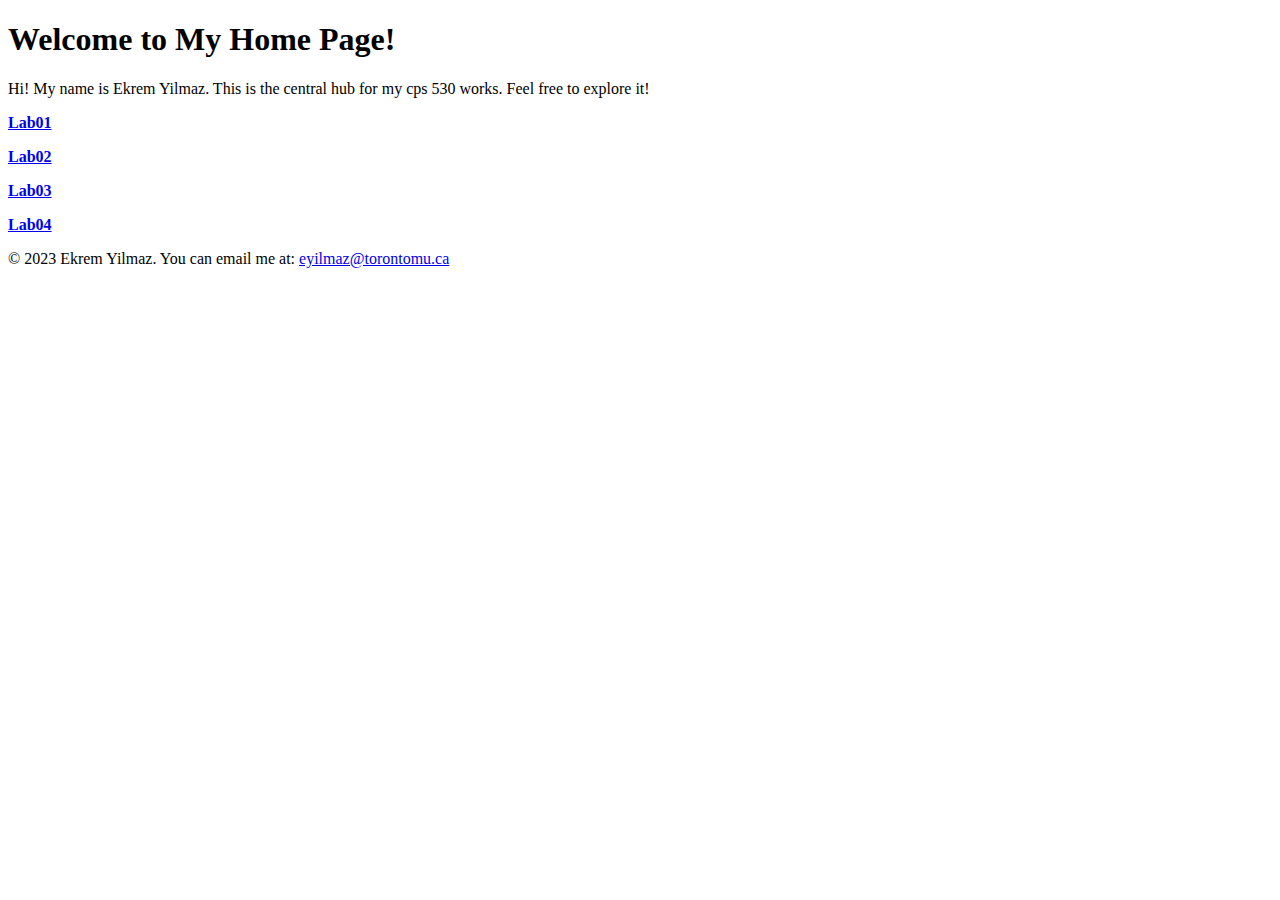
<file: CPS_530/public_html/index.html>
<!DOCTYPE html>
<html lang="en">

<head>
    <meta charset="UTF-8">
    <meta http-equiv="X-UA-Compatible" content="IE=edge">
    <meta name="viewport" content="width=device-width, initial-scale=1.0">
    <title>My Home Page</title>

    <style>
        body {
            font-family: 'Oswald';
        }
    </style>
</head>

<body>
    <header>
        <h1>Welcome to My Home Page!</h1>
    </header>

    <main>
        <p>
            Hi! My name is Ekrem Yilmaz. This is the central hub for my cps 530 works.  Feel free to explore it!
        </p>
        
        <p>
            <strong><a href="lab01.html">Lab01</a></strong>
        </p>
	
	 <p>
            <strong><a href="lab02.html">Lab02</a></strong>
        </p>

         <p>
            <strong><a href="lab03/lab03.html">Lab03</a></strong>
        </p>

        <p>
            <strong><a href="lab04.html">Lab04</a></strong>
        </p>

    </main>

    <footer>
        <p>&copy; 2023 Ekrem Yilmaz. You can email me at: <a href="mailto:eyilmaz@torontomu.ca">eyilmaz@torontomu.ca</a></p>
    </footer>

</body>
</html>
</file>
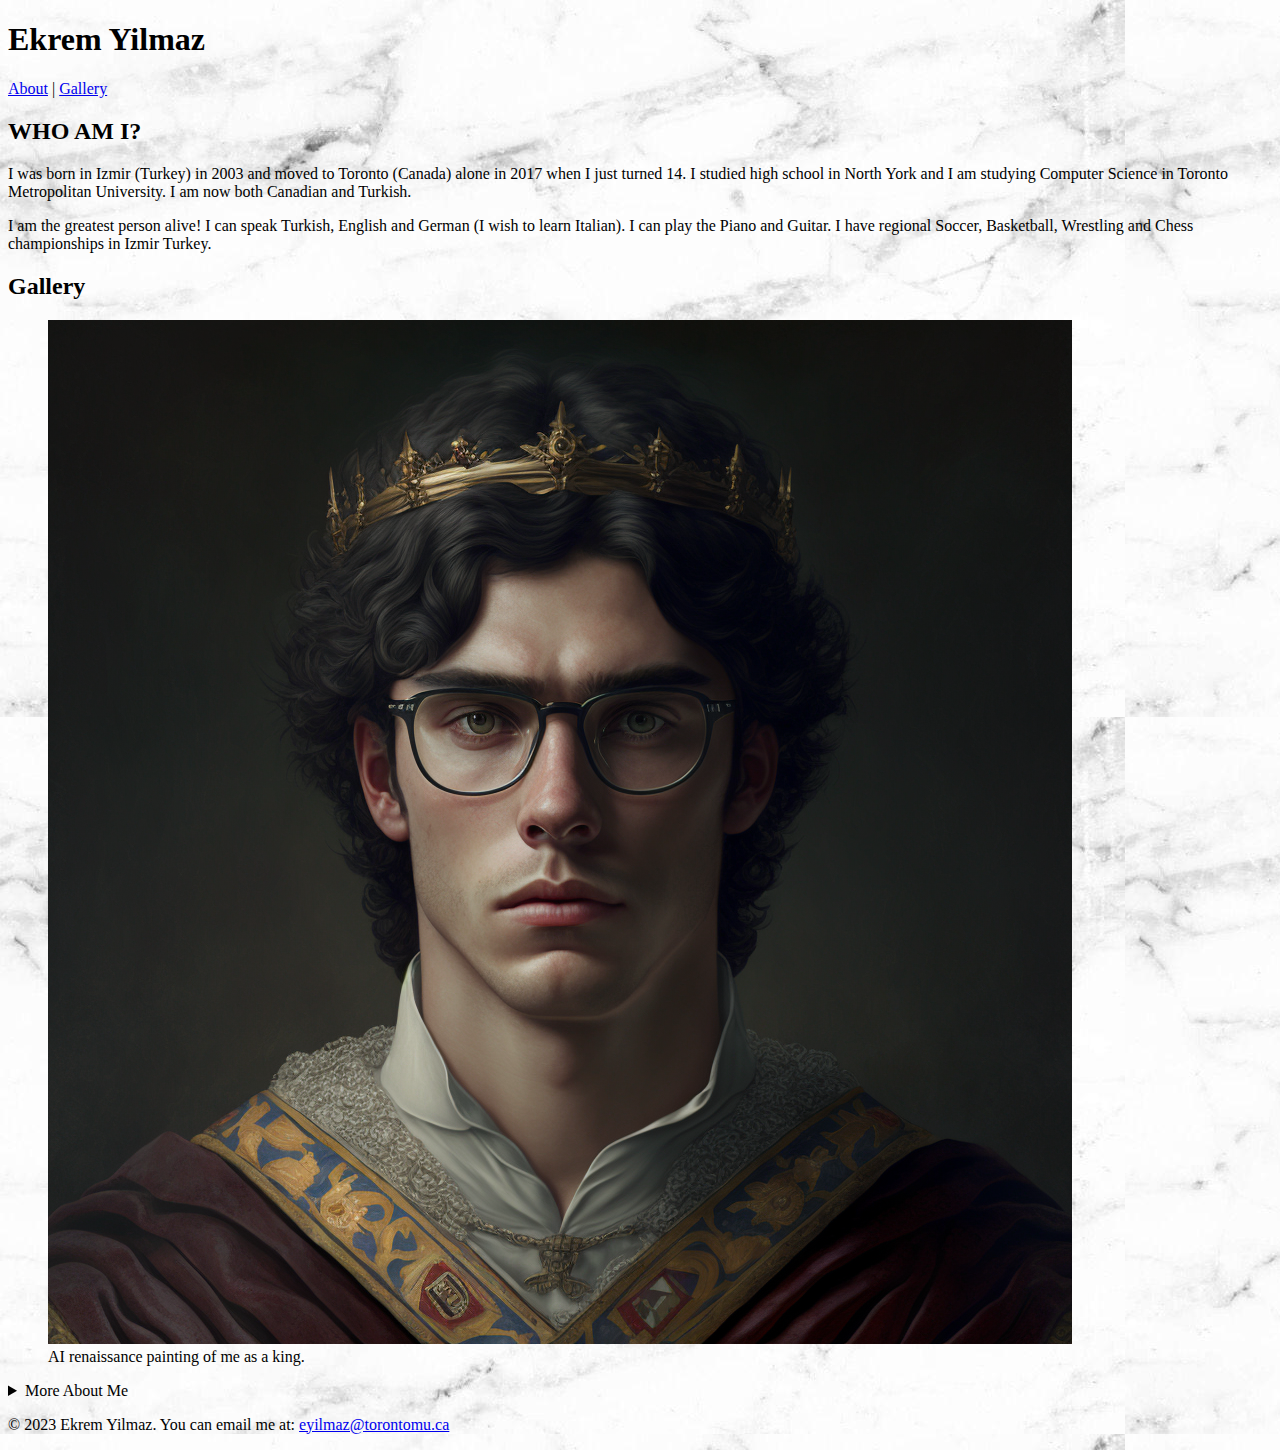
<file: CPS_530/public_html/lab01.html>
<!DOCTYPE html>
<html lang="en">
<head>
    <meta charset="UTF-8">
    <meta http-equiv="X-UA-Compatible" content="IE=edge">
    <meta name="viewport" content="width=device-width, initial-scale=1.0">
    <title>My Autobiographical Web Page</title>

    <style>
        body {
            background-image: url('white_bg.jpeg');
            font-family: 'Oswald';
        }
    </style>
</head>
<body>
    <header>
        <h1>Ekrem Yilmaz</h1>
    </header>
    
    <nav>
        <a href="#about">About</a> | <a href="#gallery">Gallery</a>
    </nav>
    
    <div class="content-wrap">
        <main>
            <article id="about">
                <h2>WHO AM I?</h2>
                <p>I was born in Izmir (Turkey) in 2003 and moved to Toronto (Canada) alone in 2017 when I just turned 14. I studied high school in North York and I am studying Computer Science in Toronto Metropolitan University. I am now both Canadian and Turkish.</p>
            </article>

            <aside>
                <p>I am the greatest person alive! I can speak Turkish, English and German (I wish to learn Italian). I can play the Piano and Guitar. I have regional Soccer, Basketball, Wrestling and Chess championships in Izmir Turkey.</p>
            </aside>

            <section id="gallery">
                <h2>Gallery</h2>
            </section>
        </main>
    </div> 
    
    <figure>
        <img src="arifekrem_renaissance_painting_4k.png" alt="AI renaissance painting of me as a king">
        <figcaption>
            AI renaissance painting of me as a king.
        </figcaption>
    </figure>
    
    <details>
        <summary>More About Me</summary>
        <p>I have dreams bigger than life itself!</p>
    </details>
    
    <footer>
        <p>&copy; 2023 Ekrem Yilmaz. You can email me at: <a href="mailto:eyilmaz@torontomu.ca">eyilmaz@torontomu.ca</a></p>
    </footer>

</body>
</html>
</file>
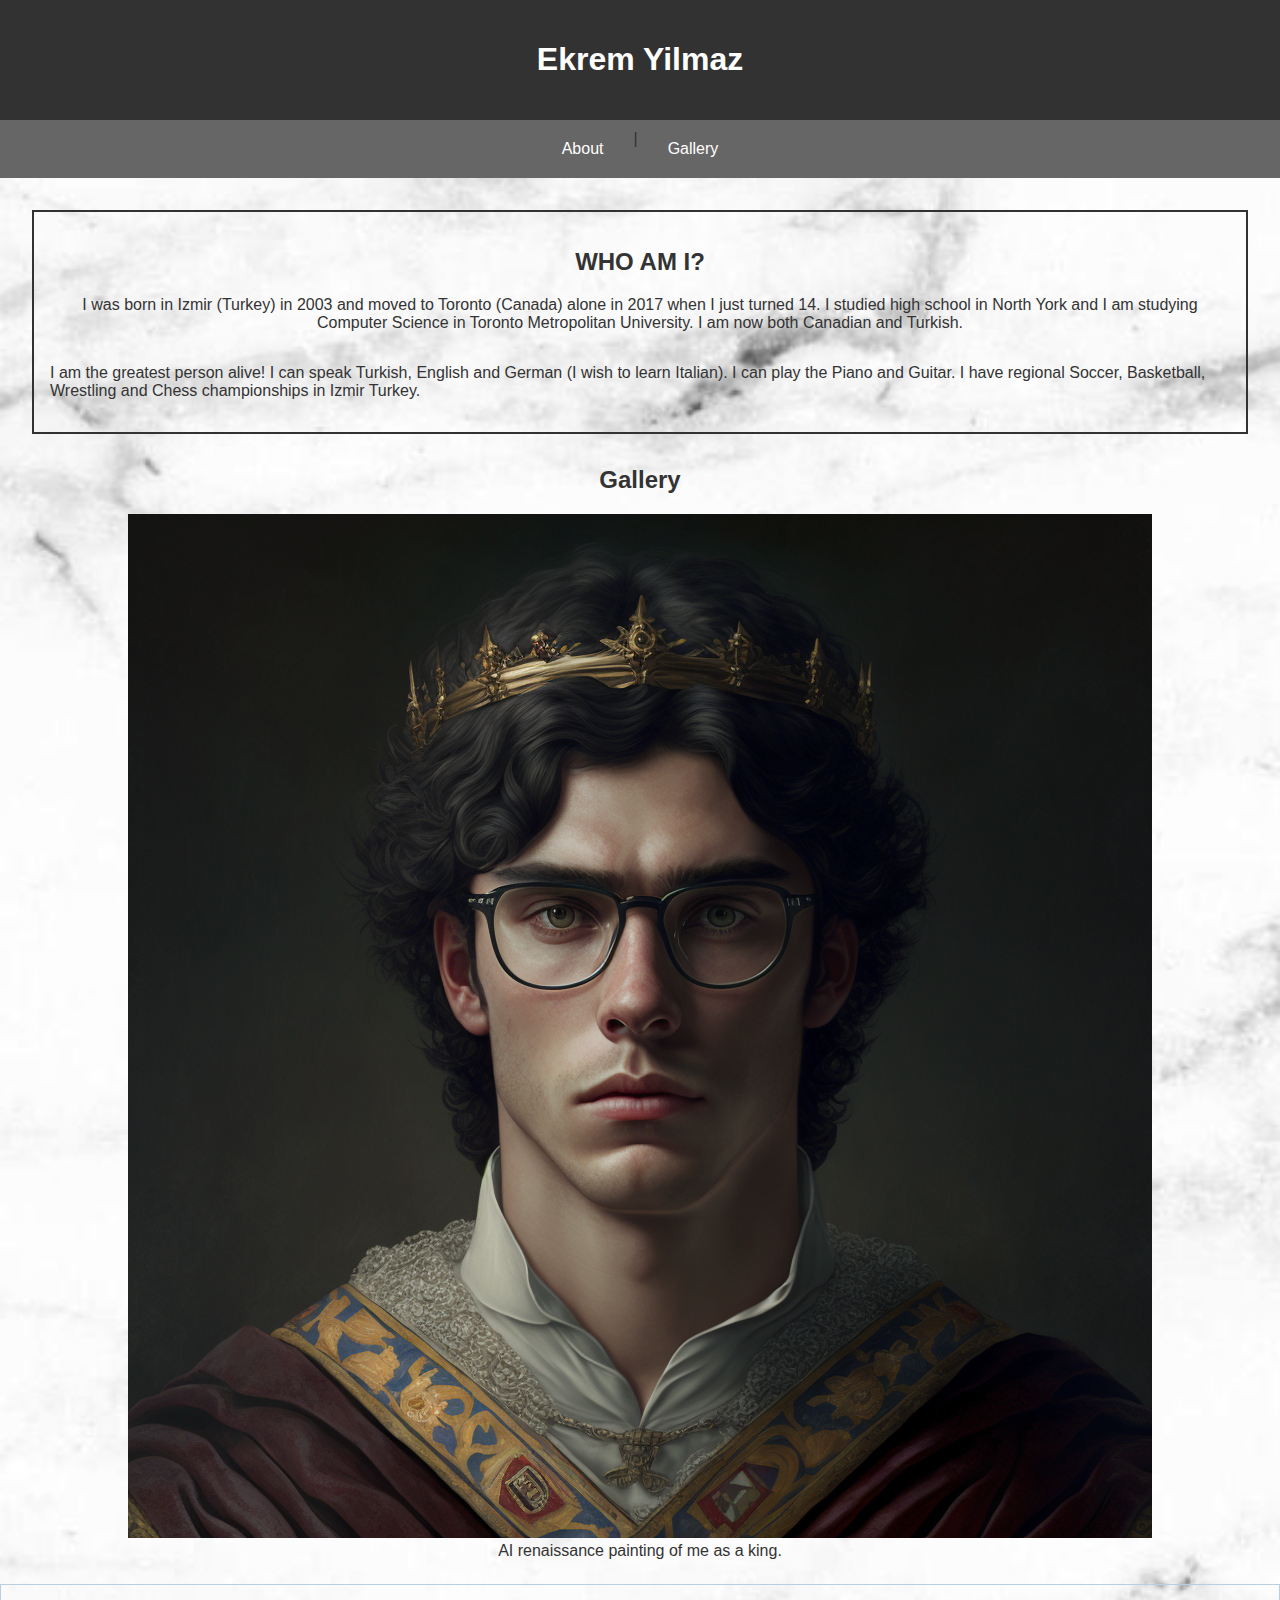
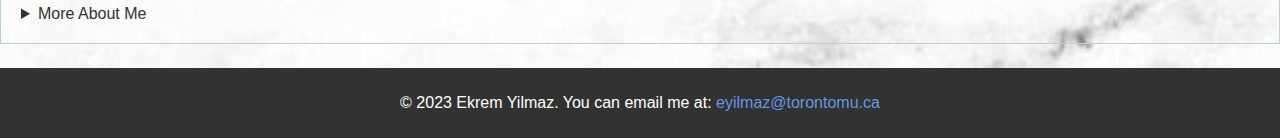
<file: CPS_530/public_html/lab02.html>
<!DOCTYPE html>
<html lang="en">
<head>
    <meta charset="UTF-8">
    <meta http-equiv="X-UA-Compatible" content="IE=edge">
    <meta name="viewport" content="width=device-width, initial-scale=1.0">
    <title>My Autobiographical Web Page</title>
    <link rel="stylesheet" href="styles.css">
</head>
<body>

    <header class="page-header" id="header-id">
        <h1>Ekrem Yilmaz</h1>
    </header>
    
    <nav class="main-nav">
        <a href="#about" class="nav-link">About</a> | <a href="#gallery" class="nav-link">Gallery</a>
    </nav>
    
    <div class="content-wrap"> 
        <main class="main-content">
            <article id="about">
                <h2>WHO AM I?</h2>
                <p>I was born in Izmir (Turkey) in 2003 and moved to Toronto (Canada) alone in 2017 when I just turned 14. I studied high school in North York and I am studying Computer Science in Toronto Metropolitan University. I am now both Canadian and Turkish.</p>
            </article>

            <aside class="personal-info">
                <p>I am the greatest person alive! I can speak Turkish, English and German (I wish to learn Italian). I can play the Piano and Guitar. I have regional Soccer, Basketball, Wrestling and Chess championships in Izmir Turkey.</p>
            </aside>
        </main>
    </div> 

    <section id="gallery">
        <h2>Gallery</h2>
    </section>
    
    <figure class="art-figure">
        <img src="arifekrem_renaissance_painting_4k.png" alt="AI renaissance painting of me as a king">
        <figcaption>
            AI renaissance painting of me as a king.
        </figcaption>
    </figure>
    
    <details class="extra-details">
        <summary>More About Me</summary>
        <p>I have dreams bigger than life itself!</p>
    </details>
    
    <footer class="page-footer">
        <p>&copy; 2023 Ekrem Yilmaz. You can email me at: <a href="mailto:eyilmaz@torontomu.ca">eyilmaz@torontomu.ca</a></p>
    </footer>

</body>
</html>
</file>
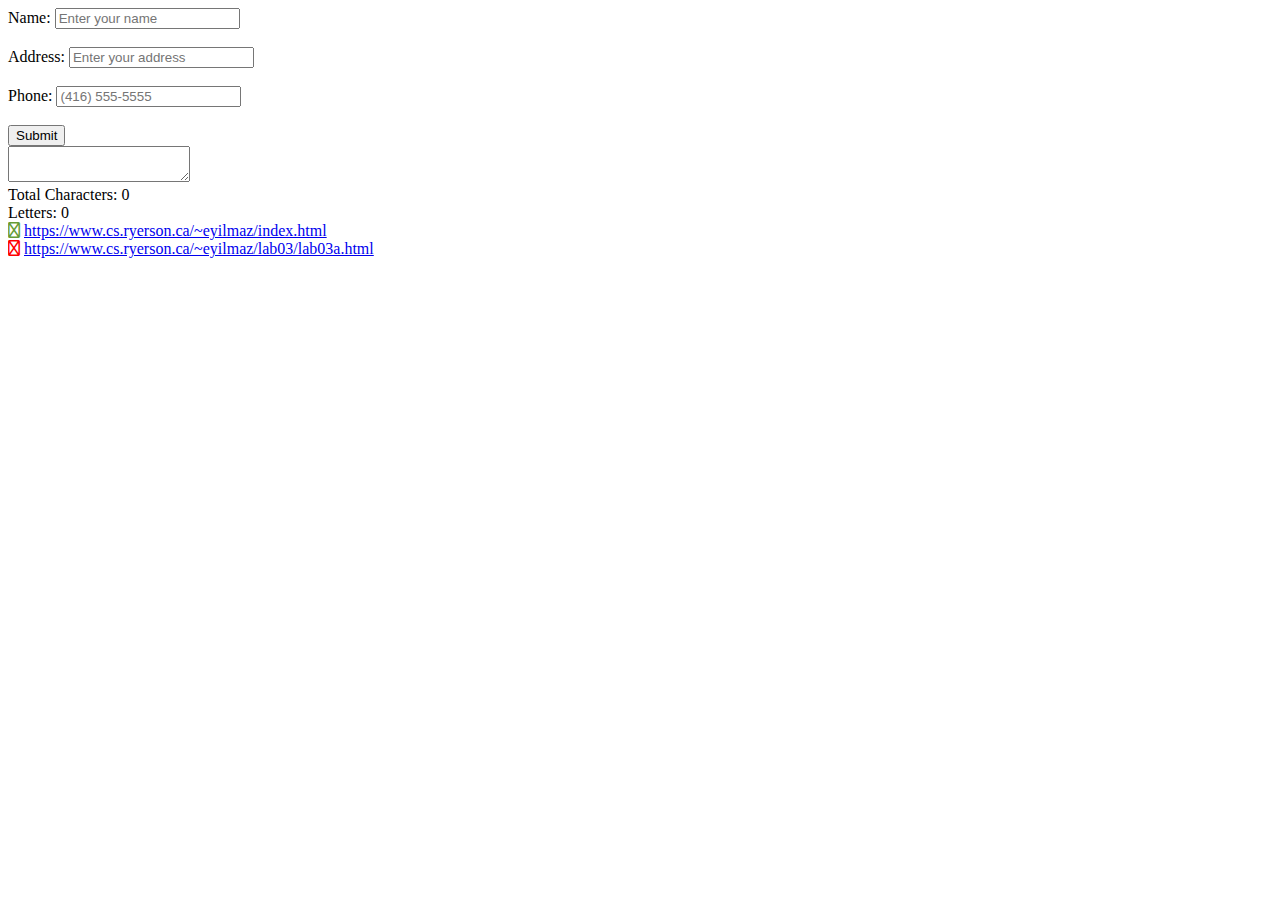
<file: CPS_530/public_html/lab04.html>
<!DOCTYPE html>
<html lang="en">
<link href="https://fonts.cdnfonts.com/css/oswald-4" rel="stylesheet">
<style>
    @import url('https://fonts.cdnfonts.com/css/oswald-4');
</style>
<head>
    <link rel="stylesheet" href="https://cdnjs.cloudflare.com/ajax/libs/font-awesome/6.1.0/css/all.min.css">
    <meta charset="UTF-8">
    <meta name="viewport" content="width=device-width, initial-scale=1.0">
    <title>Lab 04</title>
    <style>

    </style>
</head>
<body>

    <form id="userForm">
        <label for="name">Name:</label>
        <input type="text" id="name" placeholder="Enter your name"><br><br>
        
        <label for="address">Address:</label>
        <input type="text" id="address" placeholder="Enter your address"><br><br>
        
        <label for="phone">Phone:</label>
        <input type="text" id="phone" placeholder="(416) 555-5555"><br><br>
        
        <button type="button" onclick="validateAndDisplay()">Submit</button>
    </form>
    <div id="output"></div>
    
    <textarea id="textInput" onkeyup="countChars()"></textarea>
    <div>Total Characters: <span id="totalChars">0</span></div>
    <div>Letters: <span id="letterChars">0</span></div>
    
    <div id="bookmarks"></div>

    <script>
        function validateAndDisplay() {

            const name = document.getElementById('name').value;
            const phone = document.getElementById('phone').value;
            const phonePattern = /^\(\d{3}\) \d{3}-\d{4}$/;

            if(!/^[a-zA-Z\s]+$/.test(name)) {
                alert('Invalid name format');
                return;
            }

            if (!phonePattern.test(phone)) {
                alert('Invalid phone number format');
                return;
            }

            const transformedPhone = phone.replace(/\((\d{3})\)\s(\d{3}-\d{4})/, '$1-$2');

            const address = document.getElementById('address').value;
            document.getElementById('output').innerHTML = `<strong>Name:</strong> ${name} <br> <strong>Address:</strong> ${address} <br> <strong>Phone:</strong> ${transformedPhone}`;
        }

        function countChars() {
            const text = document.getElementById('textInput').value;
            document.getElementById('totalChars').innerText = text.length;
            const letterCount = (text.match(/[A-Za-z]/g) || []).length;
            document.getElementById('letterChars').innerText = letterCount;
        }

        const bookmarks = [
            { url: 'https://www.cs.ryerson.ca/~eyilmaz/index.html', secure: true },
            { url: 'https://www.cs.ryerson.ca/~eyilmaz/lab03/lab03a.html', secure: false },
        ];
        let bookmarkHTML = '';
        for (let bm of bookmarks) {
            const icon = bm.secure ? '<i class="fa-regular fa-lock" style="color: #669c35;"></i>' : '<i class="fa-regular fa-lock-open" style="color: red;"></i>';
            bookmarkHTML += `${icon} <a href="${bm.url}" target="_blank">${bm.url}</a><br>`;
        }
        document.getElementById('bookmarks').innerHTML = bookmarkHTML;
    </script>
</body>
</html>
</file>
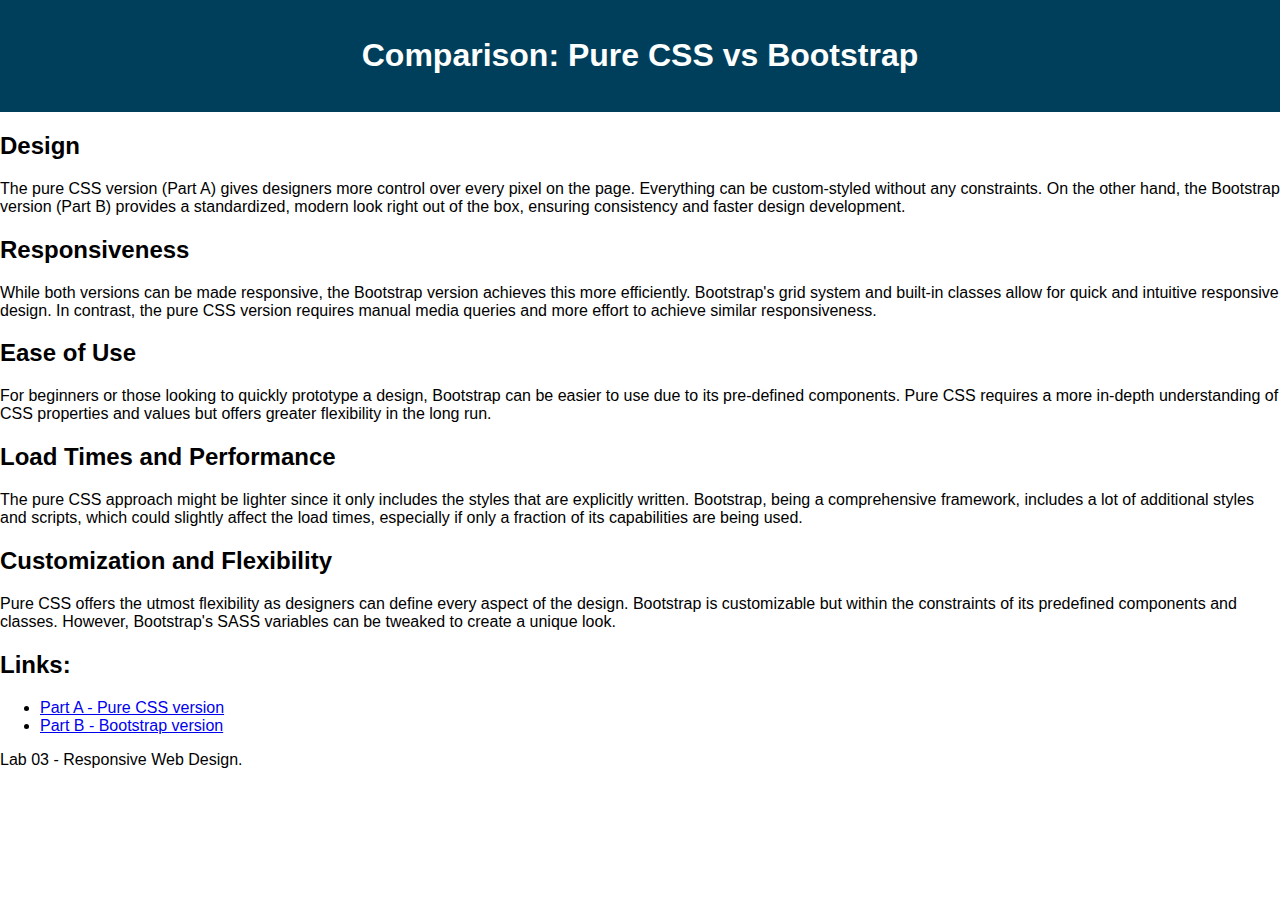
<file: CPS_530/public_html/lab03/lab03.html>
<!DOCTYPE html>
<link href="https://fonts.cdnfonts.com/css/oswald-4" rel="stylesheet">
<style>
    @import url('https://fonts.cdnfonts.com/css/oswald-4');
</style>

<html lang="en">
<head>
    <meta charset="UTF-8">
    <meta name="viewport" content="width=device-width, initial-scale=1.0">
    <title>Comparison: Pure CSS vs Bootstrap</title>
    <link rel="stylesheet" href="styles.css">
</head>
<body>

    <header>
        <h1>Comparison: Pure CSS vs Bootstrap</h1>
    </header>

    <main>
        <section>
            <h2>Design</h2>
            <p>
                The pure CSS version (Part A) gives designers more control over every pixel on the page. Everything can be custom-styled without any constraints. On the other hand, the Bootstrap version (Part B) provides a standardized, modern look right out of the box, ensuring consistency and faster design development.
            </p>
        </section>

        <section>
            <h2>Responsiveness</h2>
            <p>
                While both versions can be made responsive, the Bootstrap version achieves this more efficiently. Bootstrap's grid system and built-in classes allow for quick and intuitive responsive design. In contrast, the pure CSS version requires manual media queries and more effort to achieve similar responsiveness.
            </p>
        </section>

        <section>
            <h2>Ease of Use</h2>
            <p>
                For beginners or those looking to quickly prototype a design, Bootstrap can be easier to use due to its pre-defined components. Pure CSS requires a more in-depth understanding of CSS properties and values but offers greater flexibility in the long run.
            </p>
        </section>

        <section>
            <h2>Load Times and Performance</h2>
            <p>
                The pure CSS approach might be lighter since it only includes the styles that are explicitly written. Bootstrap, being a comprehensive framework, includes a lot of additional styles and scripts, which could slightly affect the load times, especially if only a fraction of its capabilities are being used.
            </p>
        </section>

        <section>
            <h2>Customization and Flexibility</h2>
            <p>
                Pure CSS offers the utmost flexibility as designers can define every aspect of the design. Bootstrap is customizable but within the constraints of its predefined components and classes. However, Bootstrap's SASS variables can be tweaked to create a unique look.
            </p>
        </section>

        <section>
            <h2>Links:</h3>
            <ul>
                <li><a href="lab03a.html">Part A - Pure CSS version</a></li>
                <li><a href="lab03b.html">Part B - Bootstrap version</a></li>
            </ul>
        </section>
    </main>

    <footer>
        <p>Lab 03 - Responsive Web Design.</p>
    </footer>

</body>
</html>
</file>
<file: CPS_530/public_html/styles.css>
body {
    font-family: 'Oswald', sans-serif;
    background-image: url('white_bg.jpeg');
    background-size: cover;
    color: #333;
    margin: 0;
    padding: 0;
}

.page-header {
    background-color: #323232;
    color: #fff;
    padding: 20px 0;
    text-align: center;
}

.nav-link {
    color: #fff;
    margin: 0 15px;
    text-decoration: none;
    padding: 10px 15px;
}

.main-nav {
    background-color: #666; 
    padding: 10px 0;
    display: flex;  
    justify-content: center;
}

.nav-link:hover {
    background-color: #888888;
    border-radius: 8px;
}

.content-wrap {
    margin: 2rem;
    padding: 1rem;
    border: 2px solid #323232;
}

.main-content {
    display: flex;
    flex-direction: column;  
}

#about {
    text-align: center;
    margin-top: 0rem;
}

#gallery {
    margin-top: 2rem;
    text-align: center;
}

.art-figure {
    position: relative;
    z-index: 1;  
    text-align: center;
    margin-top: 20px;
}

.art-figure:hover {
    z-index: 2; 
    transform: scale(1.03);
}

.extra-details {
    margin: 1.5em 0;
    padding: 20px;
    border: 1px solid #B9CEDF;
}

.page-footer {
    background-color: #323232;
    color: #fff;
    text-align: center;
    padding: 10px 0;
    position: relative;
}

.page-footer a {
    color: #6894e6;
    text-decoration: none;
}

.page-footer a:hover {
    text-decoration: underline;
}
</file>
<file: CPS_530/public_html/lab03/styles.css>
body {
    font-family: 'Oswald', sans-serif; 
    margin: 0;
    padding: 0;
}

header {
    background-color: hsl(199, 100%, 18%);
    color: white;
    text-align: center;
    padding: 1rem 0;
}

.content img {
    width: 100%;
    max-width: 600px;
    display: block;
    margin: 20px auto;
}

.content p {
    padding: 20px;
    text-align: justify;
}

@media (min-width: 768px) {
    .content {
        display: grid;
        grid-template-columns: repeat(2, 1fr);
        gap: 20px;
    }
}

@media (min-width: 1024px) {
    .content {
        grid-template-columns: repeat(4, 1fr);
    }
}
</file>
